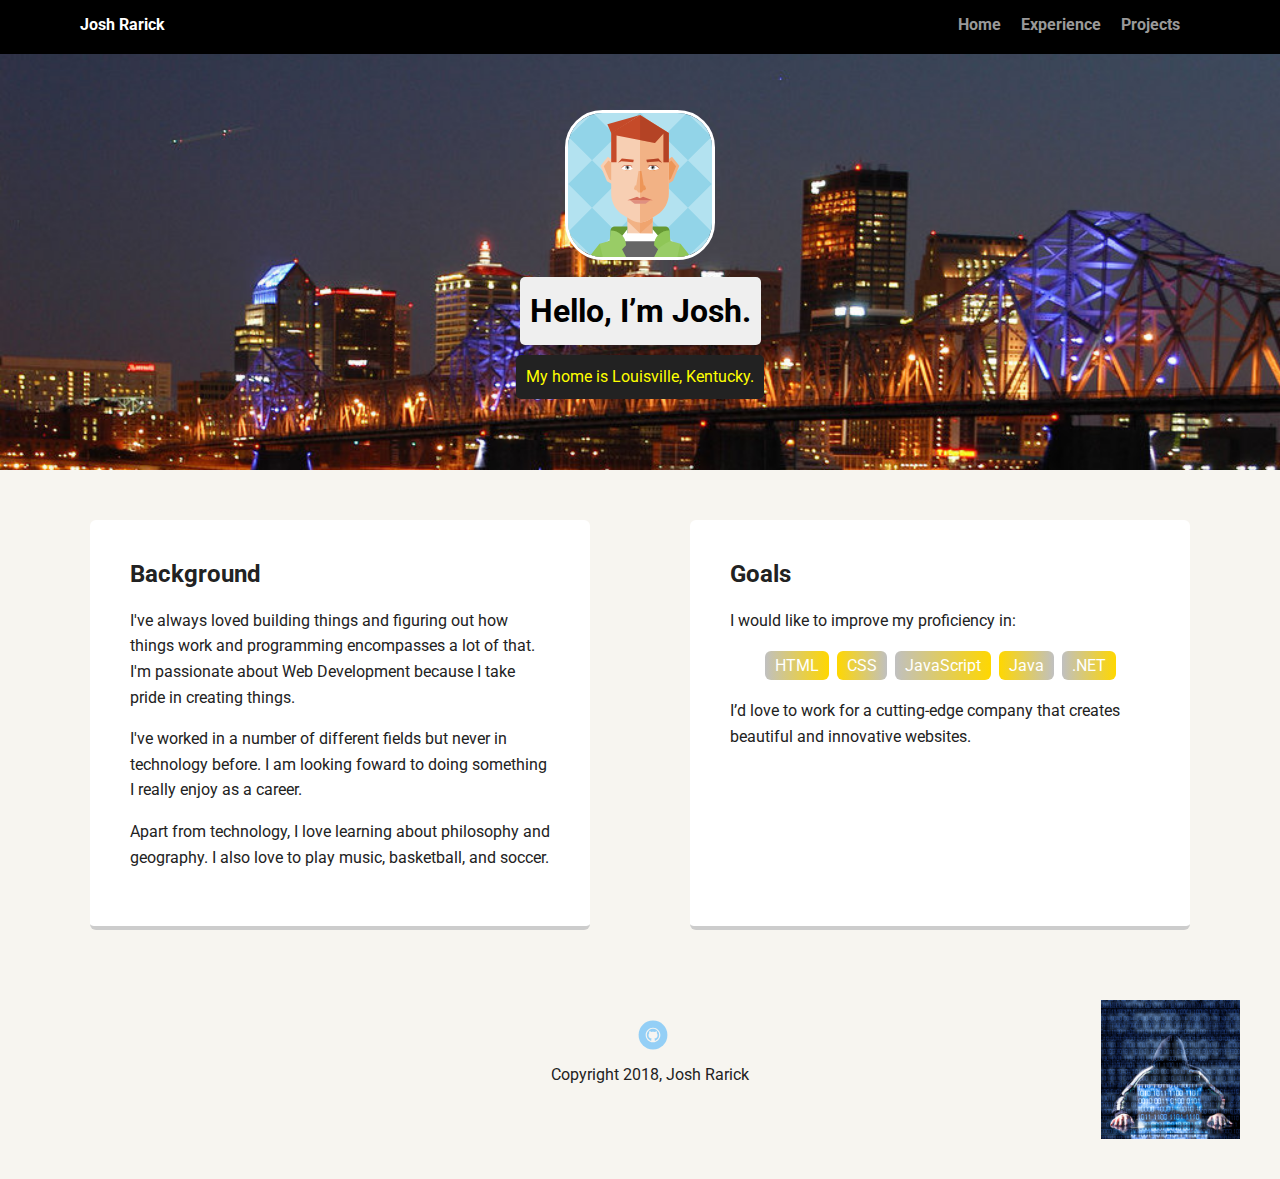
<file: portfolio_update_v1/index.html>
<!doctype html>
<html lang="en">
<head>
  <meta charset="utf-8">
  <title>Josh Rarick's Profile</title>
  <meta name="viewport" content="width=device-width, initial-scale=1.0">
  <link rel="stylesheet" href="styles.css">
  <link href="https://fonts.googleapis.com/css?family=Muli%7CRoboto:400,300,500,700,900" rel="stylesheet">
</head>
<body>

  <div class="main-nav">
      <ul class="nav">
        <li class="name">Josh Rarick</li>
        <li><a href="index.html">Home</a></li>
        <li><a href="experience.html">Experience</a></li>
        <li><a href="projects.html">Projects</a><li>
      </ul>
  </div>

  <header>
    <img src="images/joshavatar.svg" alt="Drawing of Josh Rarick" class="profile-image">
    <h1 class="tag name">Hello, I’m Josh.</h1>
    <p class="tag location">My home is Louisville, Kentucky.</p>
  </header>

  <main class="flex">
    <div class="card">
      <h2>Background</h2>
      <p>I've always loved building things and figuring out how things work and programming encompasses a lot of that. I'm passionate about Web Development because I take pride in creating things.</p>
      <p>I've worked in a number of different fields but never in technology before. I am looking foward to doing something I really enjoy as a career.</p>
      <p>Apart from technology, I love learning about philosophy and geography. I also love to play music, basketball, and soccer.</p>
    </div>

    <div class="card" id="card2">
      <h2>Goals</h2>
      <p>I would like to improve my proficiency in:</p>
      <ul class="skills">
        <li>HTML</li>
        <li>CSS</li>
        <li>JavaScript</li>
        <li>Java</li>
        <li>.NET</li>
      </ul>
      <p>I’d love to work for a cutting-edge company that creates beautiful and innovative websites.</p>
    </div>

  </main>
  <footer>
    <ul>
      <li><a href="https://github.com/jrarick" class="social github">Github</a></li>
    </ul>
    <p class="copyright">Copyright 2018, Josh Rarick</p>
  </footer>
</body>
</html>
</file>
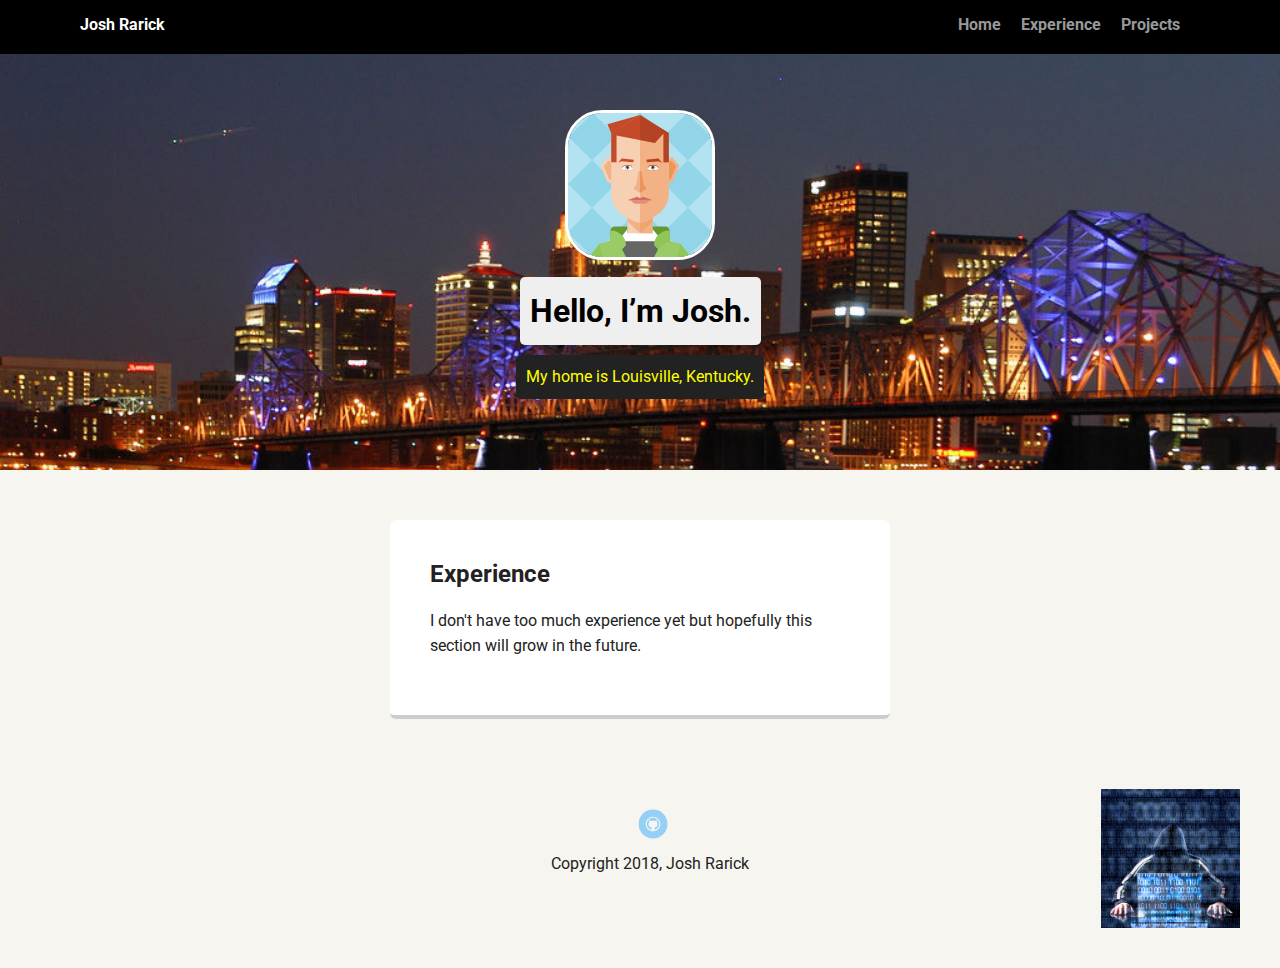
<file: portfolio_update_v1/experience.html>
<!doctype html>
<html lang="en">
<head>
  <meta charset="utf-8">
  <title>Josh Rarick's Profile</title>
  <meta name="viewport" content="width=device-width, initial-scale=1.0">
  <link rel="stylesheet" href="styles.css">
  <link href="https://fonts.googleapis.com/css?family=Muli%7CRoboto:400,300,500,700,900" rel="stylesheet"></head>
  <body>

    <div class="main-nav">
        <ul class="nav">
          <li class="name">Josh Rarick</li>
          <li><a href="index.html">Home</a></li>
          <li><a href="experience.html">Experience</a></li>
          <li><a href="projects.html">Projects</a><li>
        </ul>
    </div>

    <header>
      <img src="images/joshavatar.svg" alt="Drawing of Josh Rarick" class="profile-image">
      <h1 class="tag name">Hello, I’m Josh.</h1>
      <p class="tag location">My home is Louisville, Kentucky.</p>
    </header>

    <main class="flex">
      <div class="card">
        <h2>Experience</h2>
        <p>I don't have too much experience yet but hopefully this section will grow in the future.</p>
      </div>

    </main>
    <footer>
      <ul>
        <li><a href="https://github.com/jrarick" class="social github">Github</a></li>
      </ul>
      <p class="copyright">Copyright 2018, Josh Rarick</p>
    </footer>
  </body>
  </html>
</file>
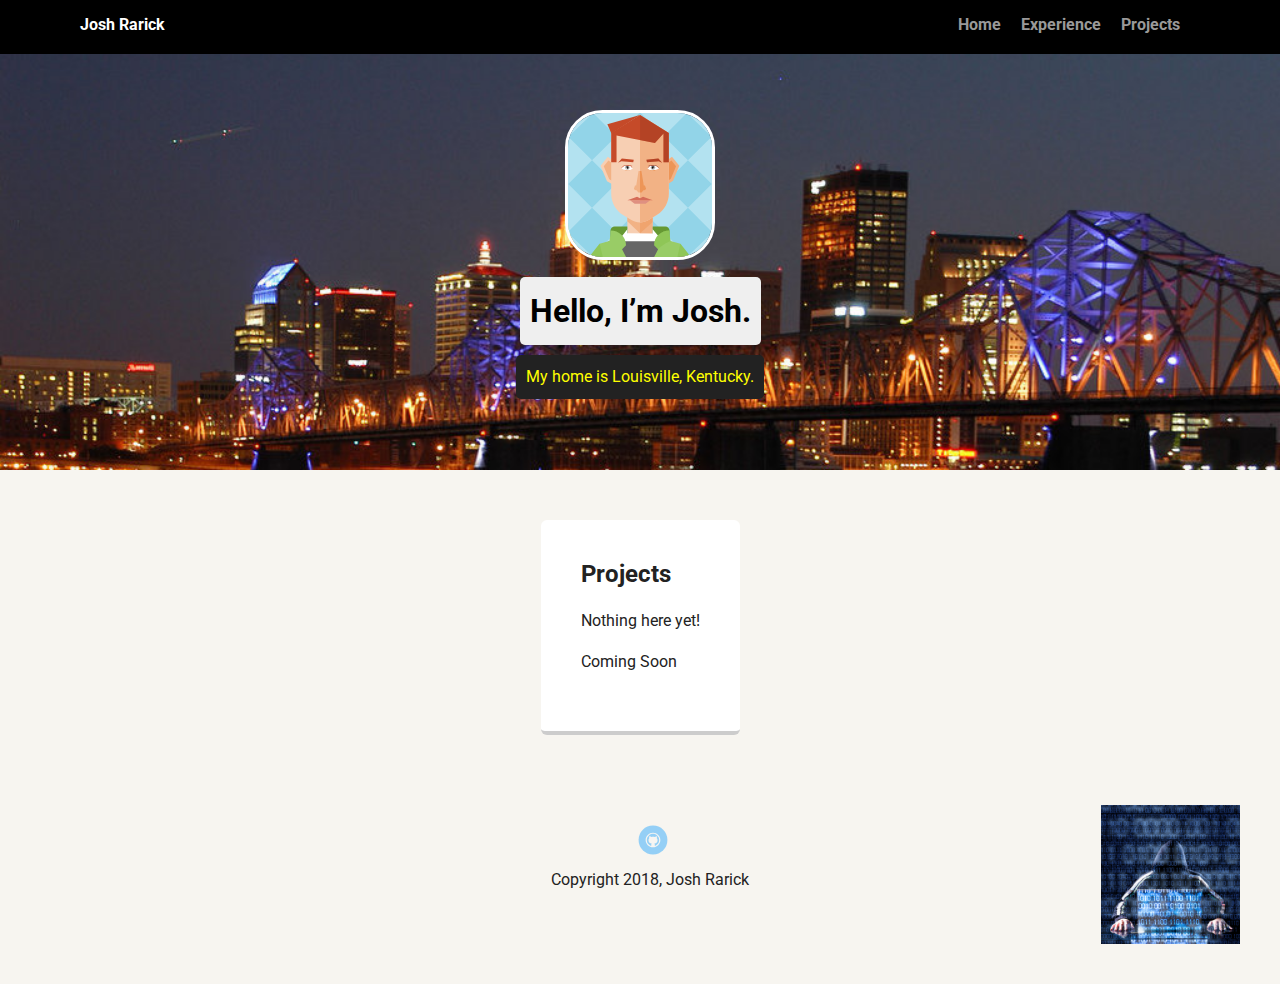
<file: portfolio_update_v1/projects.html>
<!doctype html>
<html lang="en">
<head>
  <meta charset="utf-8">
  <title>Josh Rarick's Profile</title>
  <meta name="viewport" content="width=device-width, initial-scale=1.0">
  <link rel="stylesheet" href="styles.css">
  <link href="https://fonts.googleapis.com/css?family=Muli%7CRoboto:400,300,500,700,900" rel="stylesheet"></head>
  <body>

    <div class="main-nav">
        <ul class="nav">
          <li class="name">Josh Rarick</li>
          <li><a href="index.html">Home</a></li>
          <li><a href="experience.html">Experience</a></li>
          <li><a href="projects.html">Projects</a><li>
        </ul>
    </div>

    <header>
      <img src="images/joshavatar.svg" alt="Drawing of Josh Rarick" class="profile-image">
      <h1 class="tag name">Hello, I’m Josh.</h1>
      <p class="tag location">My home is Louisville, Kentucky.</p>
    </header>

    <main class="flex">
      <div class="card">
        <h2>Projects</h2>
        <p>Nothing here yet!</p>
        <p>Coming Soon</p>
      </div>

    </main>
    <footer>
      <ul>
        <li><a href="https://github.com/jrarick" class="social github">Github</a></li>
      </ul>
      <p class="copyright">Copyright 2018, Josh Rarick</p>
    </footer>
  </body>
  </html>
</file>
<file: portfolio_update_v1/styles.css>
/* Global Layout Set-up */
* {
  box-sizing: border-box;
}

body {
  margin: 0;
  padding: 0;
  text-align: center;
  font-family: 'Roboto', sans-serif;
  color: #222;
  background: #f7f5f0;
}
/* Link Styles */

a {
  text-decoration: none;
  color: #999;
}
a:hover {
  color: #6633ff;
}

/* Section Styles */

.main-nav {
  width: 100%;
  background: black;
  min-height: 30px;
  padding: 10px;
  position: fixed;
  text-align: center;
}
.nav {
  display: flex;
  justify-content: space-around;
  font-weight: 700;
  list-style-type: none;
  margin: 0 auto;
  padding: 0;
}

.nav .name {
    display: block;
    margin-right: auto;
    color: white;
}
.nav li {
  padding: 5px 10px 10px 10px;
}
.nav a {
  transition: all .5s;
}
.nav a:hover {
  color: white
}

header {
  text-align: center;
  background: url('images/louisville.jpg') no-repeat top center ;
  background-size: cover;
  overflow: hidden;
  padding-top: 60px;
}
header {
  line-height: 1.5;
}
header .profile-image {
  margin-top: 50px;
  width: 150px;
  height: 150px;
  border-radius: 25%;
  border: 3px solid white;
  transition: all 2s;
}
header .profile-image:hover {
  transform: scale(1.5) rotate(360deg);
}
.tag {
  background-color: #efefef;
  color: black;
  padding: 10px;
  border-radius: 5px;
  display: table;
  margin: 10px auto;
}
.location {
  background-color: #222;
  color: yellow;
}
.card {
  margin: 30px;
  padding: 20px 40px 40px;
  max-width: 500px;
  text-align: left;
  background: #fff;
  border-bottom: 4px solid #ccc;
  border-radius: 6px;
  transition: all .5s;
}
.card:hover {
  border-color: red;
  transform: scale(1.1) rotate(2deg);
}

#card2:hover {
  transform: rotate(-2deg);
}

ul.skills {
  padding: 0;
  text-align: center;
}

.skills li {
  border-radius: 6px;
  display: inline-block;
  background: linear-gradient(to right, #FFD700, #C0C0C0);
  color: white;
  padding: 5px 10px;
  margin: 2px;
}

.skills li:nth-child(odd) {
  background: linear-gradient(to right, #C0C0C0, #FFD700);
}

footer {
  width: 100%;
  min-height: 30px;
  padding: 20px 0 40px 20px;
}

footer .copyright {
  top: -8px;
  font-size: .75em;
}

footer ul {
  list-style-type: none;
  margin: 0;
  padding: 0;
}

footer ul li {
  display: inline-block;
}

a.social {
  display: inline-block;
  text-indent: -9999px;
  margin-left: 5px;
  width: 30px;
  height: 30px;
  background-size: 30px 30px;
  opacity: .4;
  transition: all .5s;
}
a.twitter {
  background-image: url(images/twitter.svg);
}
a.linkedin {
  background-image: url(images/linkedin.svg);
}
a.github {
  background-image: url(images/github.svg);
}
a.social:hover {
  opacity: 1;
}
.clearfix {
  clear: both;
}

/* Styles for larger screens */
@media screen and (min-width: 720px) {

  .flex {
      display: -ms-flexbox;      /* TWEENER - IE 10 */
      display: flex;
      max-width: 1200px;
      -ms-flex-pack: distribute;
      justify-content: space-around;
      margin: 0 auto;
  }

  header {
    min-height: 470px;
  }

  .nav {
    max-width: 1200px;
    padding: 0 30px;
  }


  main {
    padding-top: 20px;
  }

  main p {
    line-height: 1.6em;
  }

  footer {
    font-size: 1.3em;
    max-width: 1200px;
    margin: 40px auto;
    background: url('images/hacking.jpg') no-repeat right;
    background-size: contain;
  }

}
</file>
